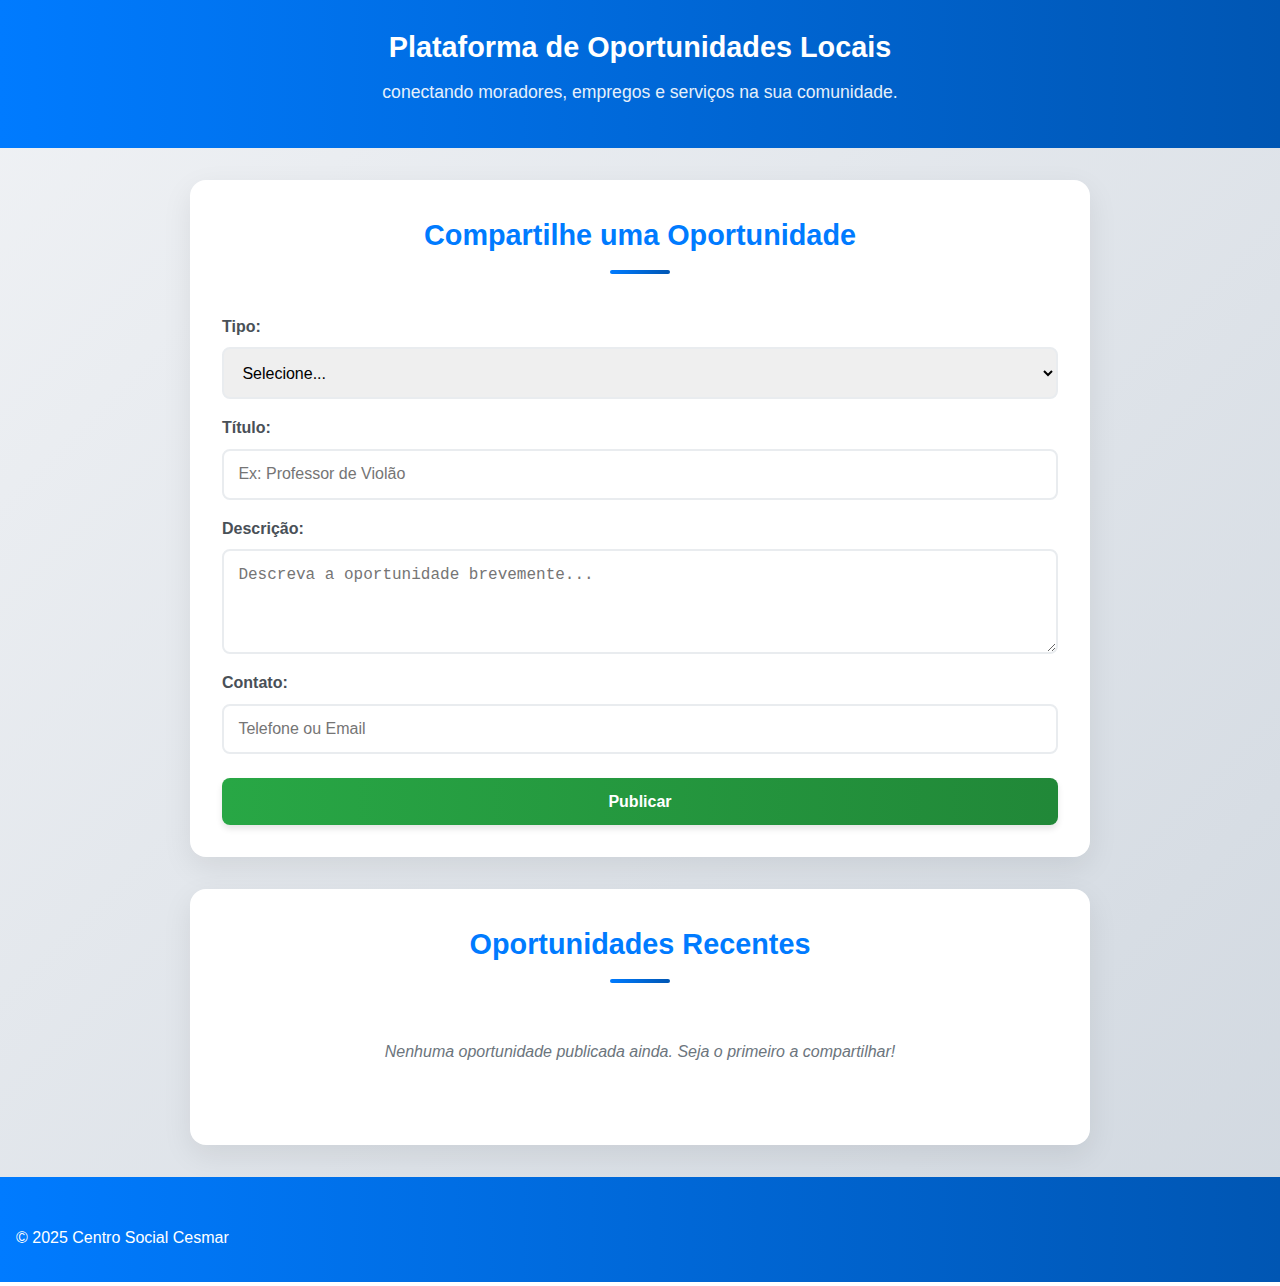
<file: index.html>
<!DOCTYPE html>
<html lang="pt-BR">
<head>
    <meta charset="UTF-8">
    <meta name="viewport" content="width=device-width, initial-scale=1.0">
    <title>Plataforma de Oportunidades Locais</title>
    <link rel="stylesheet" href="style.css">
</head>
<body>
    <header>
        <h1>Plataforma de Oportunidades Locais</h1>
        <p>Conectando moradores, empregos e serviços na sua comunidade.</p>
    </header>

    <main>
        <!-- Seção para postar uma nova oportunidade -->
        <section class="post-section">
            <h2>Compartilhe uma Oportunidade</h2>
            <form id="postForm">
                <label for="postType">Tipo:</label>
                <select id="postType" required>
                    <option value="">Selecione...</option>
                    <option value="job">Vaga de Emprego</option>
                    <option value="service">Serviço Oferecido</option>
                    <option value="event">Evento/Curso</option>
                </select>

                <label for="postTitle">Título:</label>
                <input type="text" id="postTitle" placeholder="Ex: Professor de Violão" required>

                <label for="postDescription">Descrição:</label>
                <textarea id="postDescription" placeholder="Descreva a oportunidade brevemente..." rows="4" required></textarea>

                <label for="postContact">Contato:</label>
                <input type="text" id="postContact" placeholder="Telefone ou Email">

                <button type="submit">Publicar</button>
            </form>
        </section>

        <!-- Seção para exibir as oportunidades -->
        <section class="feed-section">
            <h2>Oportunidades Recentes</h2>
            <div id="opportunitiesFeed">
                <!-- As oportunidades serão inseridas aqui pelo JavaScript -->
                <p class="no-posts-message">Nenhuma oportunidade publicada ainda. Seja o primeiro a compartilhar!</p>
            </div>
        </section>
    </main>

    <footer>
        <p>&copy; 2025 Centro Social Cesmar</p>
    </footer>

    <script src="script.js"></script>
</body>
</html>
</file>
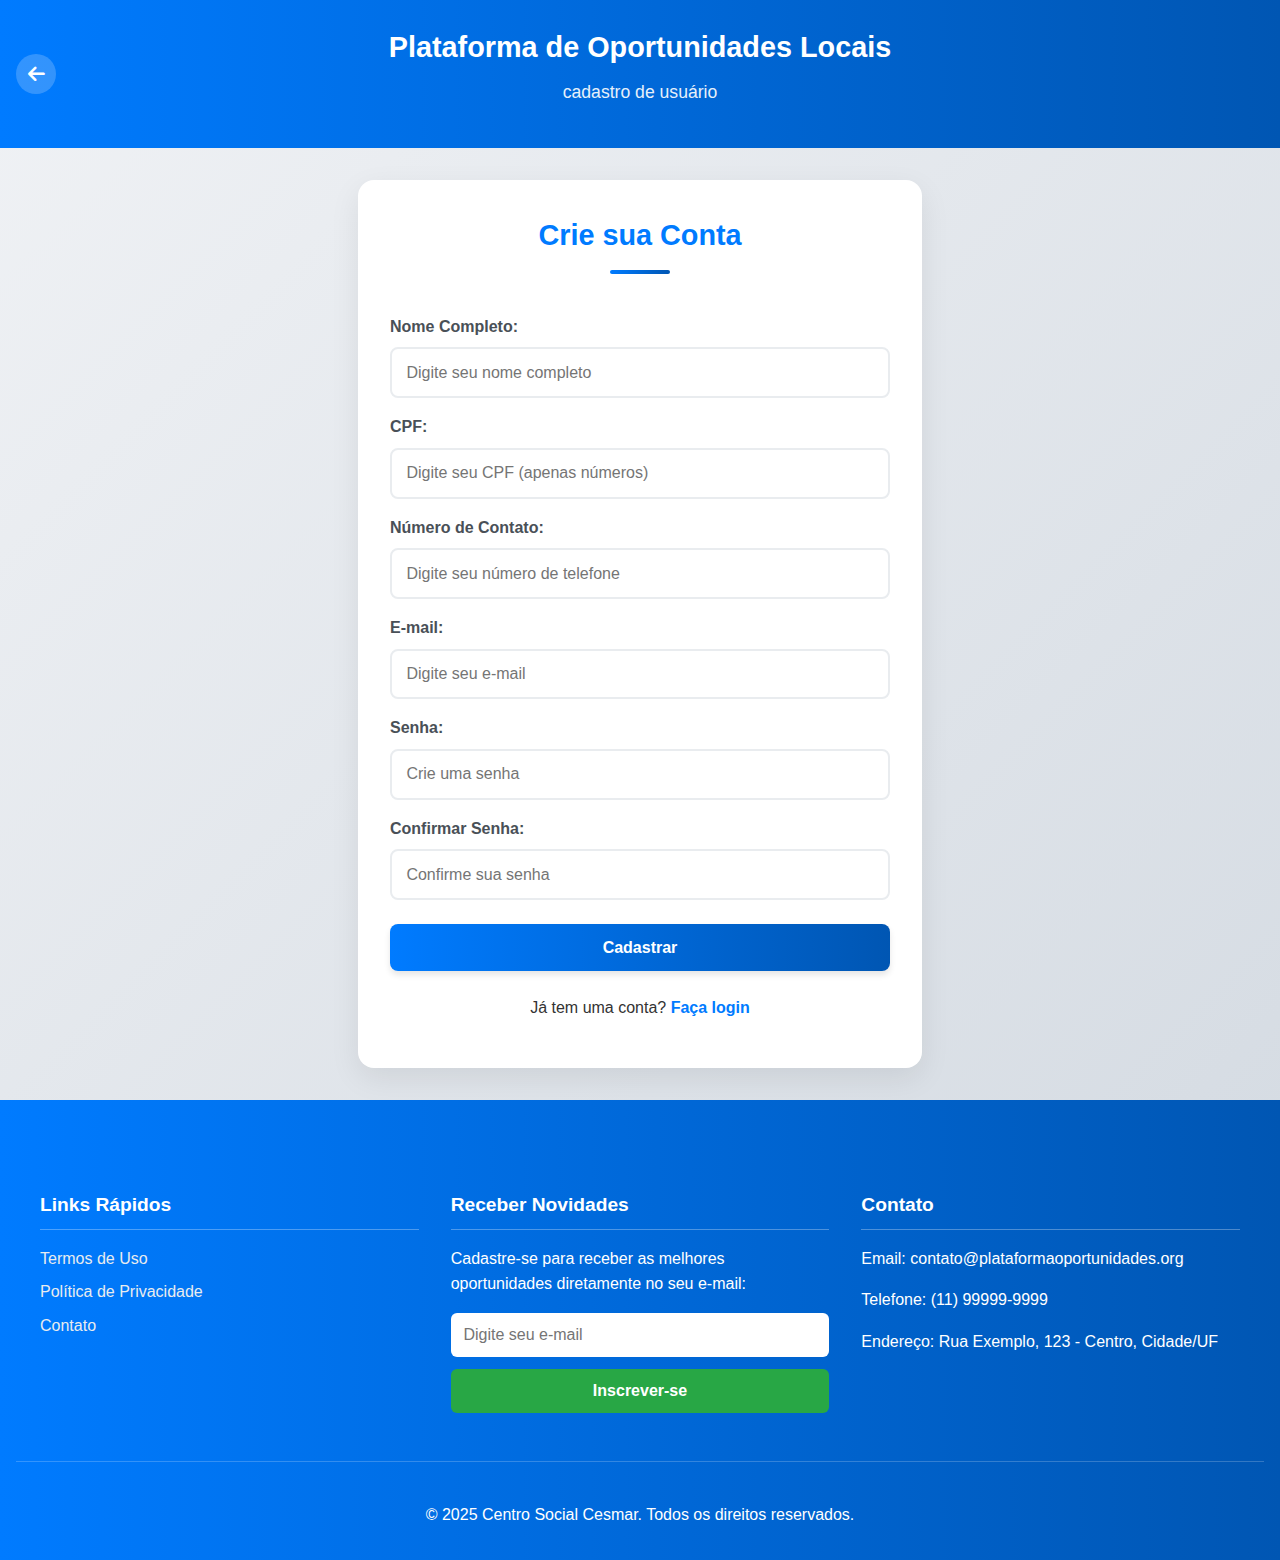
<file: cadastro.html>
<!DOCTYPE html>
<html lang="pt-BR">
<head>
    <meta charset="UTF-8">
    <meta name="viewport" content="width=device-width, initial-scale=1.0">
    <title>Cadastro - Plataforma de Oportunidades Locais</title>
    <link rel="stylesheet" href="style.css">
    <link rel="stylesheet" href="https://cdnjs.cloudflare.com/ajax/libs/font-awesome/6.0.0/css/all.min.css">
</head>
<body>
    <header>
        <button class="back-button" onclick="goBack()">
            <i class="fas fa-arrow-left"></i>
        </button>
        <h1>Plataforma de Oportunidades Locais</h1>
        <p>Cadastro de Usuário</p>
    </header>

    <main>
        <section class="registration-section">
            <h2>Crie sua Conta</h2>
            <form id="registrationForm">
                <label for="fullName">Nome Completo:</label>
                <input type="text" id="fullName" name="fullName" placeholder="Digite seu nome completo" required>

                <label for="cpf">CPF:</label>
                <input type="text" id="cpf" name="cpf" placeholder="Digite seu CPF (apenas números)" required>

                <label for="phone">Número de Contato:</label>
                <input type="tel" id="phone" name="phone" placeholder="Digite seu número de telefone" required>

                <label for="email">E-mail:</label>
                <input type="email" id="email" name="email" placeholder="Digite seu e-mail" required>

                <label for="password">Senha:</label>
                <input type="password" id="password" name="password" placeholder="Crie uma senha" required>

                <label for="confirmPassword">Confirmar Senha:</label>
                <input type="password" id="confirmPassword" name="confirmPassword" placeholder="Confirme sua senha" required>

                <button type="submit">Cadastrar</button>
            </form>
            
            <div class="login-link">
                <p>Já tem uma conta? <a href="login.html">Faça login</a></p>
            </div>
        </section>
    </main>

    <footer>
        <div class="footer-content">
            <div class="footer-section">
                <h4>Links Rápidos</h4>
                <ul>
                    <li><a href="#">Termos de Uso</a></li>
                    <li><a href="#">Política de Privacidade</a></li>
                    <li><a href="#">Contato</a></li>
                </ul>
            </div>
            
            <div class="footer-section">
                <h4>Receber Novidades</h4>
                <p>Cadastre-se para receber as melhores oportunidades diretamente no seu e-mail:</p>
                <form id="newsletterForm" class="newsletter-form">
                    <input type="email" id="newsletterEmail" placeholder="Digite seu e-mail" required>
                    <button type="submit">Inscrever-se</button>
                </form>
            </div>
            
            <div class="footer-section">
                <h4>Contato</h4>
                <p>Email: contato@plataformaoportunidades.org</p>
                <p>Telefone: (11) 99999-9999</p>
                <p>Endereço: Rua Exemplo, 123 - Centro, Cidade/UF</p>
            </div>
        </div>
        
        <div class="footer-bottom">
            <p>&copy; 2025 Centro Social Cesmar. Todos os direitos reservados.</p>
        </div>
    </footer>

    <script src="script.js"></script>
</body>
</html>
</file>
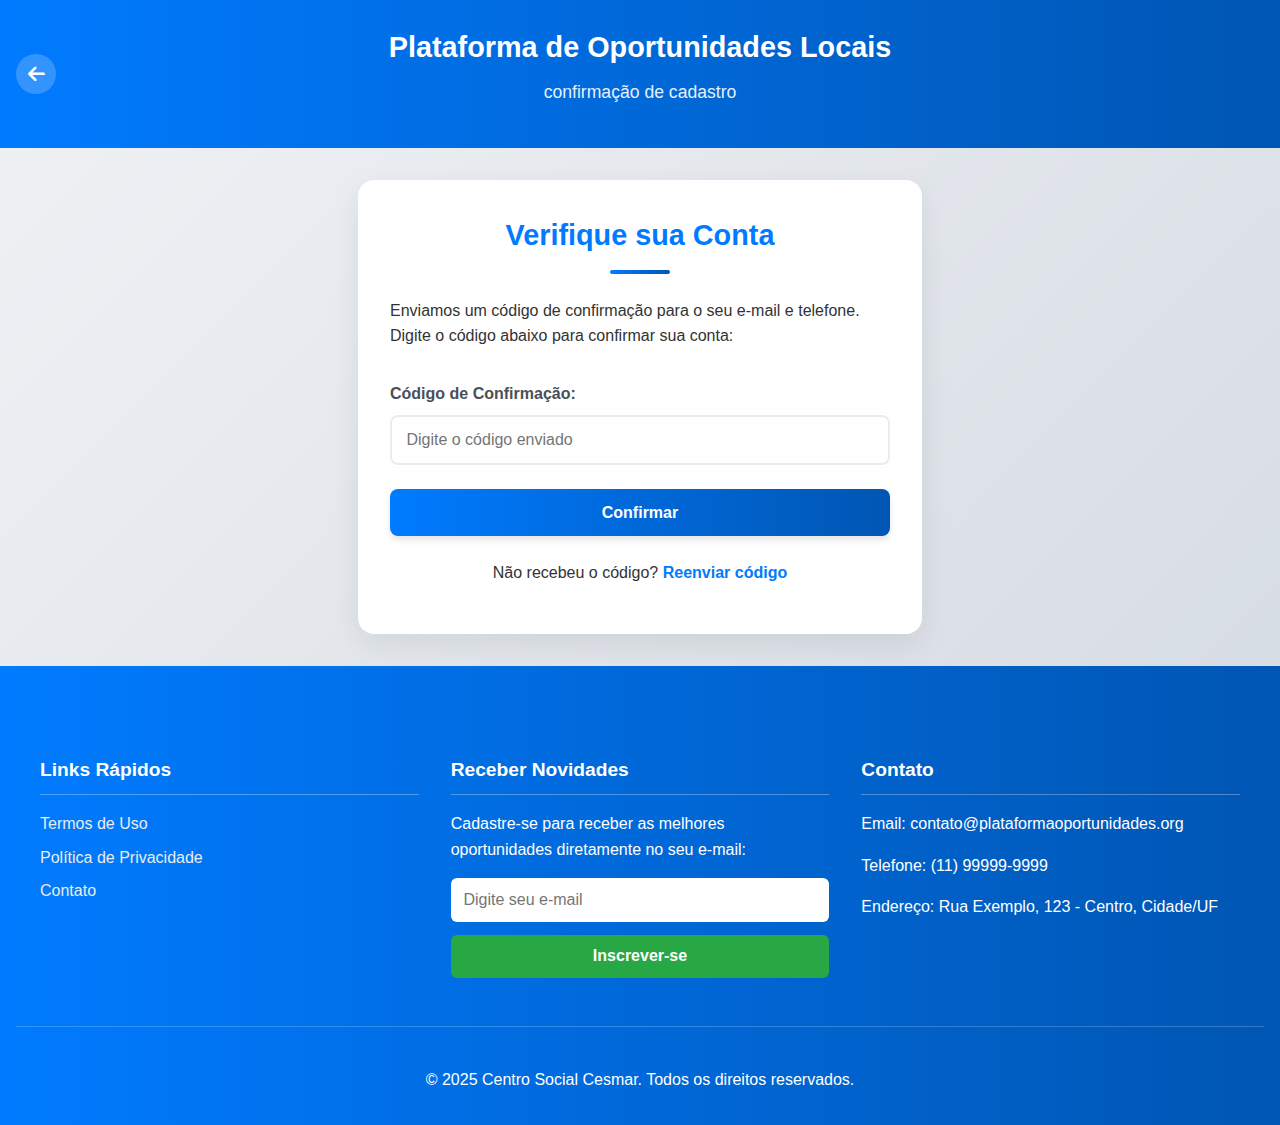
<file: confirmacao.html>
<!DOCTYPE html>
<html lang="pt-BR">
<head>
    <meta charset="UTF-8">
    <meta name="viewport" content="width=device-width, initial-scale=1.0">
    <title>Confirmação - Plataforma de Oportunidades Locais</title>
    <link rel="stylesheet" href="style.css">
    <link rel="stylesheet" href="https://cdnjs.cloudflare.com/ajax/libs/font-awesome/6.0.0/css/all.min.css">
</head>
<body>
    <header>
        <button class="back-button" onclick="goBack()">
            <i class="fas fa-arrow-left"></i>
        </button>
        <h1>Plataforma de Oportunidades Locais</h1>
        <p>Confirmação de Cadastro</p>
    </header>

    <main>
        <section class="confirmation-section">
            <h2>Verifique sua Conta</h2>
            <p>Enviamos um código de confirmação para o seu e-mail e telefone. Digite o código abaixo para confirmar sua conta:</p>
            
            <form id="confirmationForm">
                <label for="confirmationCode">Código de Confirmação:</label>
                <input type="text" id="confirmationCode" name="confirmationCode" placeholder="Digite o código enviado" required>
                
                <button type="submit">Confirmar</button>
            </form>
            
            <div class="resend-code">
                <p>Não recebeu o código? <a href="#" id="resendCode">Reenviar código</a></p>
            </div>
        </section>
    </main>

    <footer>
        <div class="footer-content">
            <div class="footer-section">
                <h4>Links Rápidos</h4>
                <ul>
                    <li><a href="#">Termos de Uso</a></li>
                    <li><a href="#">Política de Privacidade</a></li>
                    <li><a href="#">Contato</a></li>
                </ul>
            </div>
            
            <div class="footer-section">
                <h4>Receber Novidades</h4>
                <p>Cadastre-se para receber as melhores oportunidades diretamente no seu e-mail:</p>
                <form id="newsletterForm" class="newsletter-form">
                    <input type="email" id="newsletterEmail" placeholder="Digite seu e-mail" required>
                    <button type="submit">Inscrever-se</button>
                </form>
            </div>
            
            <div class="footer-section">
                <h4>Contato</h4>
                <p>Email: contato@plataformaoportunidades.org</p>
                <p>Telefone: (11) 99999-9999</p>
                <p>Endereço: Rua Exemplo, 123 - Centro, Cidade/UF</p>
            </div>
        </div>
        
        <div class="footer-bottom">
            <p>&copy; 2025 Centro Social Cesmar. Todos os direitos reservados.</p>
        </div>
    </footer>

    <script src="script.js"></script>
</body>
</html>
</file>
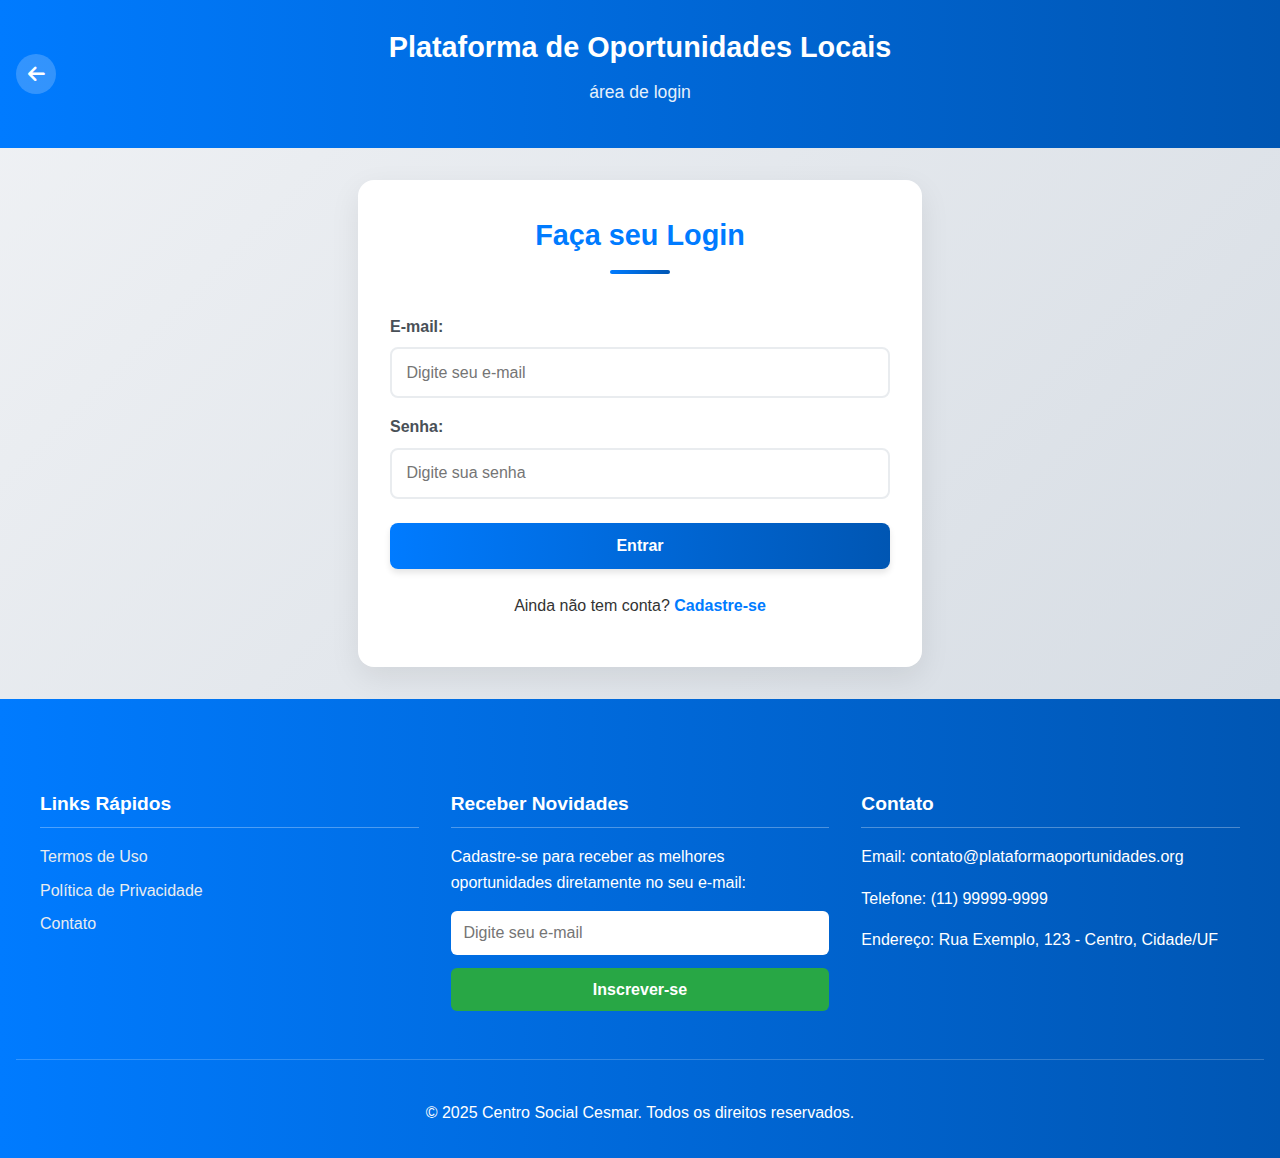
<file: login.html>
<!DOCTYPE html>
<html lang="pt-BR">
<head>
    <meta charset="UTF-8">
    <meta name="viewport" content="width=device-width, initial-scale=1.0">
    <title>Login - Plataforma de Oportunidades Locais</title>
    <link rel="stylesheet" href="style.css">
    <link rel="stylesheet" href="https://cdnjs.cloudflare.com/ajax/libs/font-awesome/6.0.0/css/all.min.css">
</head>
<body>
    <header>
        <button class="back-button" onclick="goBack()">
            <i class="fas fa-arrow-left"></i>
        </button>
        <h1>Plataforma de Oportunidades Locais</h1>
        <p>Área de Login</p>
    </header>

    <main>
        <section class="login-section">
            <h2>Faça seu Login</h2>
            <form id="loginForm">
                <label for="email">E-mail:</label>
                <input type="email" id="email" name="email" placeholder="Digite seu e-mail" required>

                <label for="password">Senha:</label>
                <input type="password" id="password" name="password" placeholder="Digite sua senha" required>

                <button type="submit">Entrar</button>
            </form>
            
            <div class="register-link">
                <p>Ainda não tem conta? <a href="cadastro.html">Cadastre-se</a></p>
            </div>
        </section>
    </main>

    <footer>
        <div class="footer-content">
            <div class="footer-section">
                <h4>Links Rápidos</h4>
                <ul>
                    <li><a href="#">Termos de Uso</a></li>
                    <li><a href="#">Política de Privacidade</a></li>
                    <li><a href="#">Contato</a></li>
                </ul>
            </div>
            
            <div class="footer-section">
                <h4>Receber Novidades</h4>
                <p>Cadastre-se para receber as melhores oportunidades diretamente no seu e-mail:</p>
                <form id="newsletterForm" class="newsletter-form">
                    <input type="email" id="newsletterEmail" placeholder="Digite seu e-mail" required>
                    <button type="submit">Inscrever-se</button>
                </form>
            </div>
            
            <div class="footer-section">
                <h4>Contato</h4>
                <p>Email: contato@plataformaoportunidades.org</p>
                <p>Telefone: (11) 99999-9999</p>
                <p>Endereço: Rua Exemplo, 123 - Centro, Cidade/UF</p>
            </div>
        </div>
        
        <div class="footer-bottom">
            <p>&copy; 2025 Centro Social Cesmar. Todos os direitos reservados.</p>
        </div>
    </footer>

    <script src="script.js"></script>
</body>
</html>
</file>
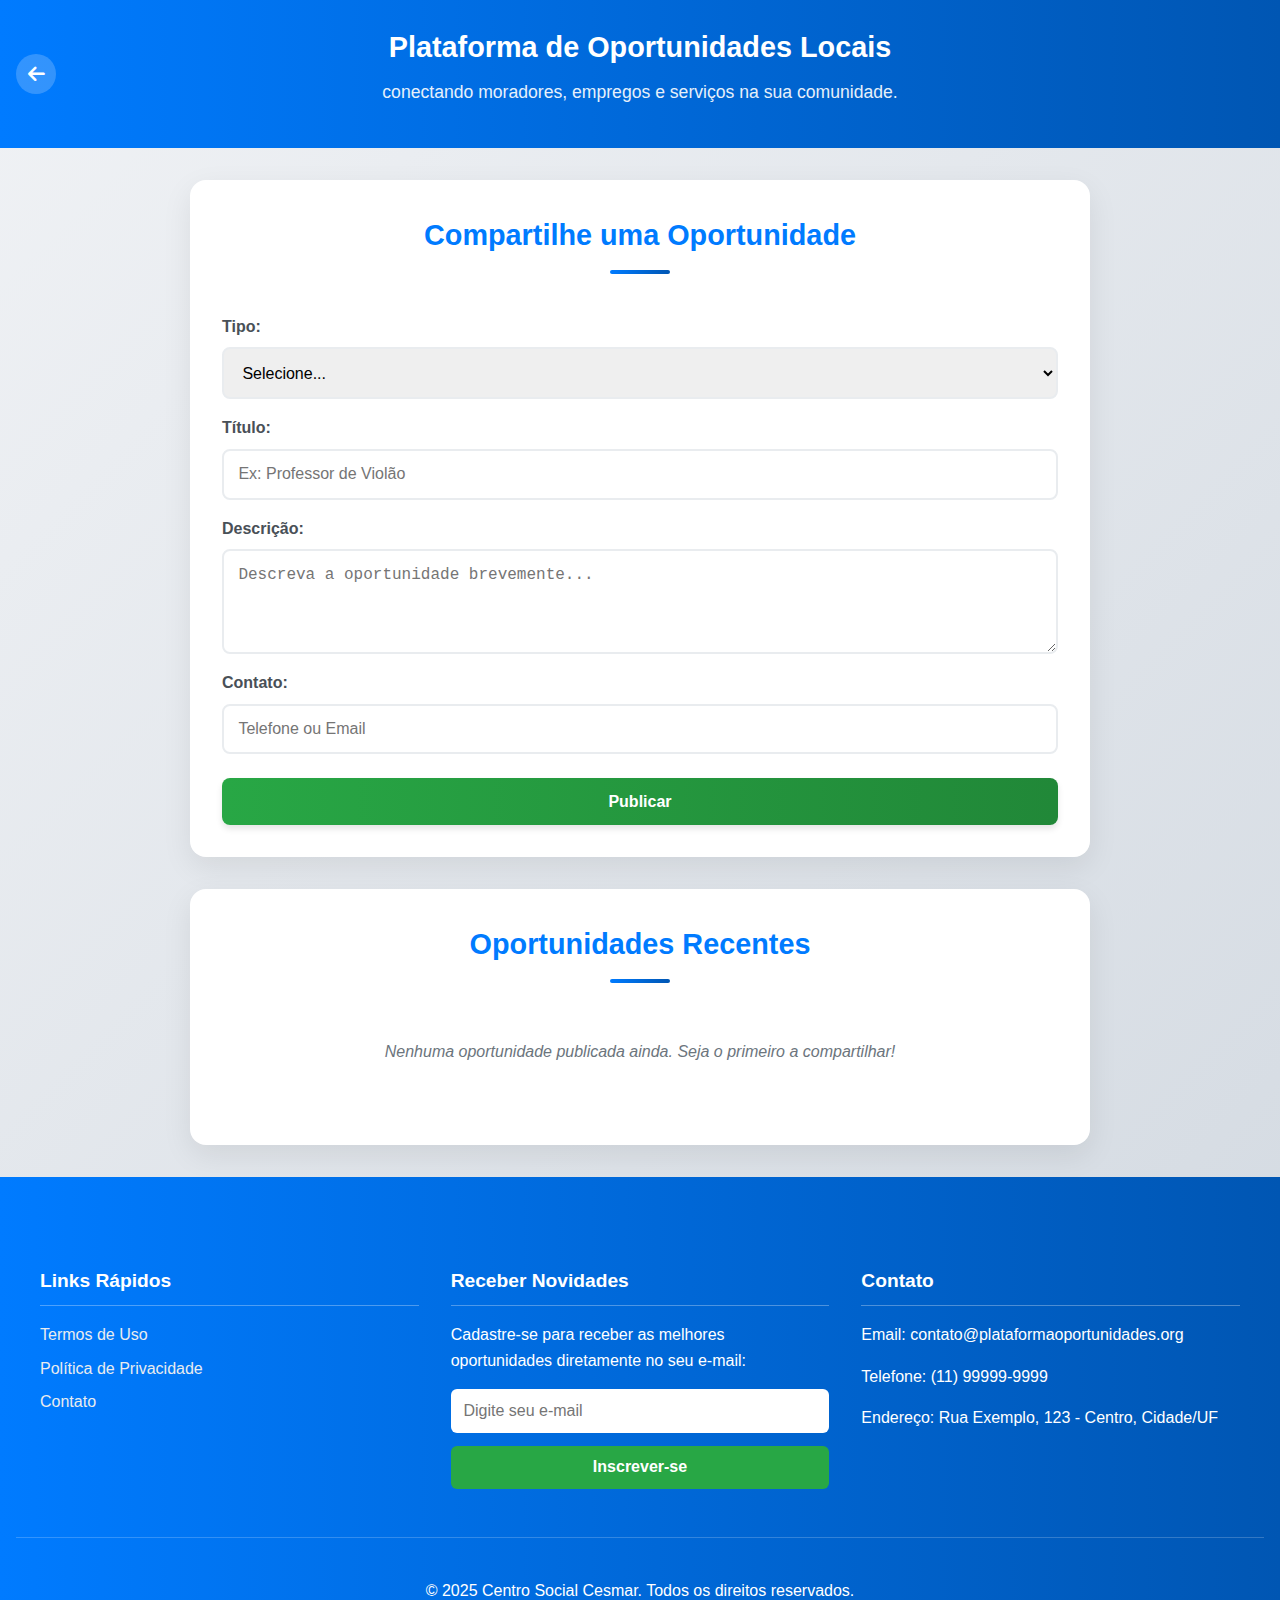
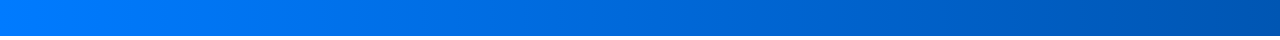
<file: plataforma.html>
<!DOCTYPE html>
<html lang="pt-BR">
<head>
    <meta charset="UTF-8">
    <meta name="viewport" content="width=device-width, initial-scale=1.0">
    <title>Plataforma de Oportunidades Locais</title>
    <link rel="stylesheet" href="style.css">
    <link rel="stylesheet" href="https://cdnjs.cloudflare.com/ajax/libs/font-awesome/6.0.0/css/all.min.css">
</head>
<body>
    <header>
        <button class="back-button" onclick="goBack()">
            <i class="fas fa-arrow-left"></i>
        </button>
        <h1>Plataforma de Oportunidades Locais</h1>
        <p>Conectando moradores, empregos e serviços na sua comunidade.</p>
    </header>

    <main>
        <!-- Seção para postar uma nova oportunidade -->
        <section class="post-section">
            <h2>Compartilhe uma Oportunidade</h2>
            <form id="postForm">
                <label for="postType">Tipo:</label>
                <select id="postType" required>
                    <option value="">Selecione...</option>
                    <option value="job">Vaga de Emprego</option>
                    <option value="service">Serviço Oferecido</option>
                    <option value="event">Evento/Curso</option>
                </select>

                <label for="postTitle">Título:</label>
                <input type="text" id="postTitle" placeholder="Ex: Professor de Violão" required>

                <label for="postDescription">Descrição:</label>
                <textarea id="postDescription" placeholder="Descreva a oportunidade brevemente..." rows="4" required></textarea>

                <label for="postContact">Contato:</label>
                <input type="text" id="postContact" placeholder="Telefone ou Email">

                <button type="submit">Publicar</button>
            </form>
        </section>

        <!-- Seção para exibir as oportunidades -->
        <section class="feed-section">
            <h2>Oportunidades Recentes</h2>
            <div id="opportunitiesFeed">
                <!-- As oportunidades serão inseridas aqui pelo JavaScript -->
                <p class="no-posts-message">Nenhuma oportunidade publicada ainda. Seja o primeiro a compartilhar!</p>
            </div>
        </section>
    </main>

    <footer>
        <div class="footer-content">
            <div class="footer-section">
                <h4>Links Rápidos</h4>
                <ul>
                    <li><a href="#">Termos de Uso</a></li>
                    <li><a href="#">Política de Privacidade</a></li>
                    <li><a href="#">Contato</a></li>
                </ul>
            </div>
            
            <div class="footer-section">
                <h4>Receber Novidades</h4>
                <p>Cadastre-se para receber as melhores oportunidades diretamente no seu e-mail:</p>
                <form id="newsletterForm" class="newsletter-form">
                    <input type="email" id="newsletterEmail" placeholder="Digite seu e-mail" required>
                    <button type="submit">Inscrever-se</button>
                </form>
            </div>
            
            <div class="footer-section">
                <h4>Contato</h4>
                <p>Email: contato@plataformaoportunidades.org</p>
                <p>Telefone: (11) 99999-9999</p>
                <p>Endereço: Rua Exemplo, 123 - Centro, Cidade/UF</p>
            </div>
        </div>
        
        <div class="footer-bottom">
            <p>&copy; 2025 Centro Social Cesmar. Todos os direitos reservados.</p>
        </div>
    </footer>

    <script src="script.js"></script>
</body>
</html>
</file>
<file: style.css>
/* style.css */

/* Estilos gerais */
body {
    font-family: 'Segoe UI', Tahoma, Geneva, Verdana, sans-serif;
    font-size: 16px;
    line-height: 1.6;
    margin: 0;
    padding: 0;
    background: linear-gradient(135deg, #f0f2f5, #d1d8e0);
    color: #333;
}

header {
    background: linear-gradient(90deg, #007bff, #0056b3); /* Gradiente azul */
    color: white;
    padding: 1.5rem 1rem;
    text-align: center;
    position: relative;
}

header h1 {
    font-size: 1.8em;
    margin: 0;
    font-weight: 600;
}

header p {
    font-size: 1.1em;
    opacity: 0.9;
    margin-top: 0.5rem;
    text-transform: lowercase; /* Para garantir que o texto fique em minúsculas */
}

/* Estilo para o botão de voltar */
.back-button {
    position: absolute;
    left: 1rem;
    top: 50%;
    transform: translateY(-50%);
    background: rgba(255, 255, 255, 0.2);
    border: none;
    border-radius: 50%;
    width: 40px;
    height: 40px;
    display: flex;
    align-items: center;
    justify-content: center;
    cursor: pointer;
    color: white;
    font-size: 1.2rem;
    transition: background 0.3s;
}

.back-button:hover {
    background: rgba(255, 255, 255, 0.3);
}

.auth-buttons {
    margin-top: 1.5rem;
}

.btn {
    display: inline-block;
    padding: 0.75rem 1.5rem;
    margin: 0.5rem;
    border: none;
    border-radius: 50px;
    cursor: pointer;
    text-decoration: none;
    font-size: 1rem;
    font-weight: 600;
    transition: all 0.3s;
    box-shadow: 0 4px 6px rgba(0, 0, 0, 0.1);
}

.btn-primary {
    background-color: #007bff;
    color: white;
}

.btn-primary:hover {
    background-color: #0056b3;
    transform: translateY(-2px);
    box-shadow: 0 6px 8px rgba(0, 0, 0, 0.15);
}

.btn-secondary {
    background-color: #6c757d;
    color: white;
}

.btn-secondary:hover {
    background-color: #545b62;
    transform: translateY(-2px);
    box-shadow: 0 6px 8px rgba(0, 0, 0, 0.15);
}

.btn-skip {
    background-color: #28a745;
    color: white;
}

.btn-skip:hover {
    background-color: #218838;
    transform: translateY(-2px);
    box-shadow: 0 6px 8px rgba(0, 0, 0, 0.15);
}

main {
    max-width: 900px;
    margin: 2rem auto;
    padding: 0 1rem;
}

section {
    background-color: white;
    border-radius: 16px;
    box-shadow: 0 10px 30px rgba(0, 0, 0, 0.08);
    padding: 2rem;
    margin-bottom: 2rem;
    transition: transform 0.3s;
}

section:hover {
    transform: translateY(-5px);
}

h2 {
    color: #007bff;
    text-align: center;
    margin-top: 0;
    margin-bottom: 1.5rem;
    font-size: 1.8rem;
    position: relative;
    padding-bottom: 1rem;
}

h2:after {
    content: '';
    position: absolute;
    bottom: 0;
    left: 50%;
    transform: translateX(-50%);
    width: 60px;
    height: 4px;
    background: linear-gradient(90deg, #007bff, #0056b3);
    border-radius: 2px;
}

h3 {
    color: #495057;
    margin-top: 1.5rem;
    font-size: 1.3rem;
}

/* Estilos para o formulário de postagem */
.post-section form {
    display: flex;
    flex-direction: column;
}

.post-section label {
    margin-top: 1rem;
    font-weight: 600;
    color: #495057;
}

.post-section input,
.post-section select,
.post-section textarea {
    padding: 0.9rem;
    margin-top: 0.5rem;
    border: 2px solid #e9ecef;
    border-radius: 8px;
    font-size: 1rem;
    transition: border-color 0.3s;
}

.post-section input:focus,
.post-section select:focus,
.post-section textarea:focus {
    outline: none;
    border-color: #007bff;
    box-shadow: 0 0 0 3px rgba(0, 123, 255, 0.15);
}

.post-section button {
    margin-top: 1.5rem;
    padding: 0.9rem;
    background: linear-gradient(90deg, #28a745, #218838);
    color: white;
    border: none;
    border-radius: 8px;
    cursor: pointer;
    font-size: 1rem;
    font-weight: bold;
    transition: all 0.3s;
    box-shadow: 0 4px 6px rgba(0, 0, 0, 0.1);
}

.post-section button:hover {
    background: linear-gradient(90deg, #218838, #1c7a2f);
    transform: translateY(-2px);
    box-shadow: 0 6px 8px rgba(0, 0, 0, 0.15);
}

/* Estilos para o formulário de cadastro/login */
.registration-section,
.login-section,
.confirmation-section {
    max-width: 500px;
    margin: 2rem auto;
}

.registration-section form,
.login-section form,
.confirmation-section form {
    display: flex;
    flex-direction: column;
}

.registration-section label,
.login-section label,
.confirmation-section label {
    margin-top: 1rem;
    font-weight: 600;
    color: #495057;
}

.registration-section input,
.login-section input,
.confirmation-section input {
    padding: 0.9rem;
    margin-top: 0.5rem;
    border: 2px solid #e9ecef;
    border-radius: 8px;
    font-size: 1rem;
    transition: border-color 0.3s;
}

.registration-section input:focus,
.login-section input:focus,
.confirmation-section input:focus {
    outline: none;
    border-color: #007bff;
    box-shadow: 0 0 0 3px rgba(0, 123, 255, 0.15);
}

.registration-section button,
.login-section button,
.confirmation-section button {
    margin-top: 1.5rem;
    padding: 0.9rem;
    background: linear-gradient(90deg, #007bff, #0056b3);
    color: white;
    border: none;
    border-radius: 8px;
    cursor: pointer;
    font-size: 1rem;
    font-weight: bold;
    transition: all 0.3s;
    box-shadow: 0 4px 6px rgba(0, 0, 0, 0.1);
}

.registration-section button:hover,
.login-section button:hover,
.confirmation-section button:hover {
    background: linear-gradient(90deg, #0056b3, #004085);
    transform: translateY(-2px);
    box-shadow: 0 6px 8px rgba(0, 0, 0, 0.15);
}

.login-link,
.register-link,
.resend-code {
    text-align: center;
    margin-top: 1.5rem;
}

.login-link a,
.register-link a,
.resend-code a {
    color: #007bff;
    text-decoration: none;
    font-weight: 600;
    transition: color 0.3s;
}

.login-link a:hover,
.register-link a:hover,
.resend-code a:hover {
    color: #0056b3;
    text-decoration: underline;
}

/* Estilos para o feed de oportunidades */
.feed-section {
    /* O feed já tem padding do section */
}

.opportunity-card {
    border: 1px solid #e9ecef;
    border-radius: 12px;
    padding: 1.2rem;
    margin-bottom: 1.2rem;
    background-color: #f8f9fa;
    transition: transform 0.3s, box-shadow 0.3s;
}

.opportunity-card:hover {
    transform: translateX(5px);
    box-shadow: 0 5px 15px rgba(0, 0, 0, 0.1);
}

.opportunity-card h3 {
    margin-top: 0;
    color: #495057;
    font-size: 1.2em;
}

.opportunity-card p {
    margin: 0.7rem 0;
}

.opportunity-card .contact {
    font-style: italic;
    color: #6c757d;
    background-color: #e9ecef;
    padding: 0.5rem;
    border-radius: 6px;
}

.no-posts-message {
    text-align: center;
    color: #6c757d;
    font-style: italic;
    padding: 2rem 0;
}

footer {
    background: linear-gradient(90deg, #007bff, #0056b3);
    color: white;
    margin-top: 2rem;
    padding: 2rem 1rem 1rem 1rem;
}

.footer-content {
    display: flex;
    flex-wrap: wrap;
    justify-content: space-around;
    max-width: 1200px;
    margin: 0 auto;
    padding: 2rem 1rem;
    gap: 2rem;
}

.footer-section {
    flex: 1;
    min-width: 250px;
}

.footer-section h4 {
    color: #fff;
    margin-bottom: 1rem;
    font-size: 1.2rem;
    border-bottom: 1px solid rgba(255, 255, 255, 0.3);
    padding-bottom: 0.5rem;
}

.footer-section ul {
    list-style: none;
    padding: 0;
}

.footer-section ul li {
    margin-bottom: 0.5rem;
}

.footer-section a {
    color: #e9ecef;
    text-decoration: none;
    transition: color 0.3s;
}

.footer-section a:hover {
    color: #fff;
    text-decoration: underline;
}

.newsletter-form {
    display: flex;
    flex-direction: column;
    gap: 0.8rem;
}

.newsletter-form input {
    padding: 0.8rem;
    border: none;
    border-radius: 6px;
    font-size: 1rem;
}

.newsletter-form button {
    padding: 0.8rem;
    background: #28a745;
    color: white;
    border: none;
    border-radius: 6px;
    cursor: pointer;
    font-size: 1rem;
    font-weight: bold;
    transition: background 0.3s;
}

.newsletter-form button:hover {
    background: #218838;
}

.footer-bottom {
    text-align: center;
    padding-top: 1.5rem;
    border-top: 1px solid rgba(255, 255, 255, 0.2);
    margin-top: 1rem;
}
</file>
